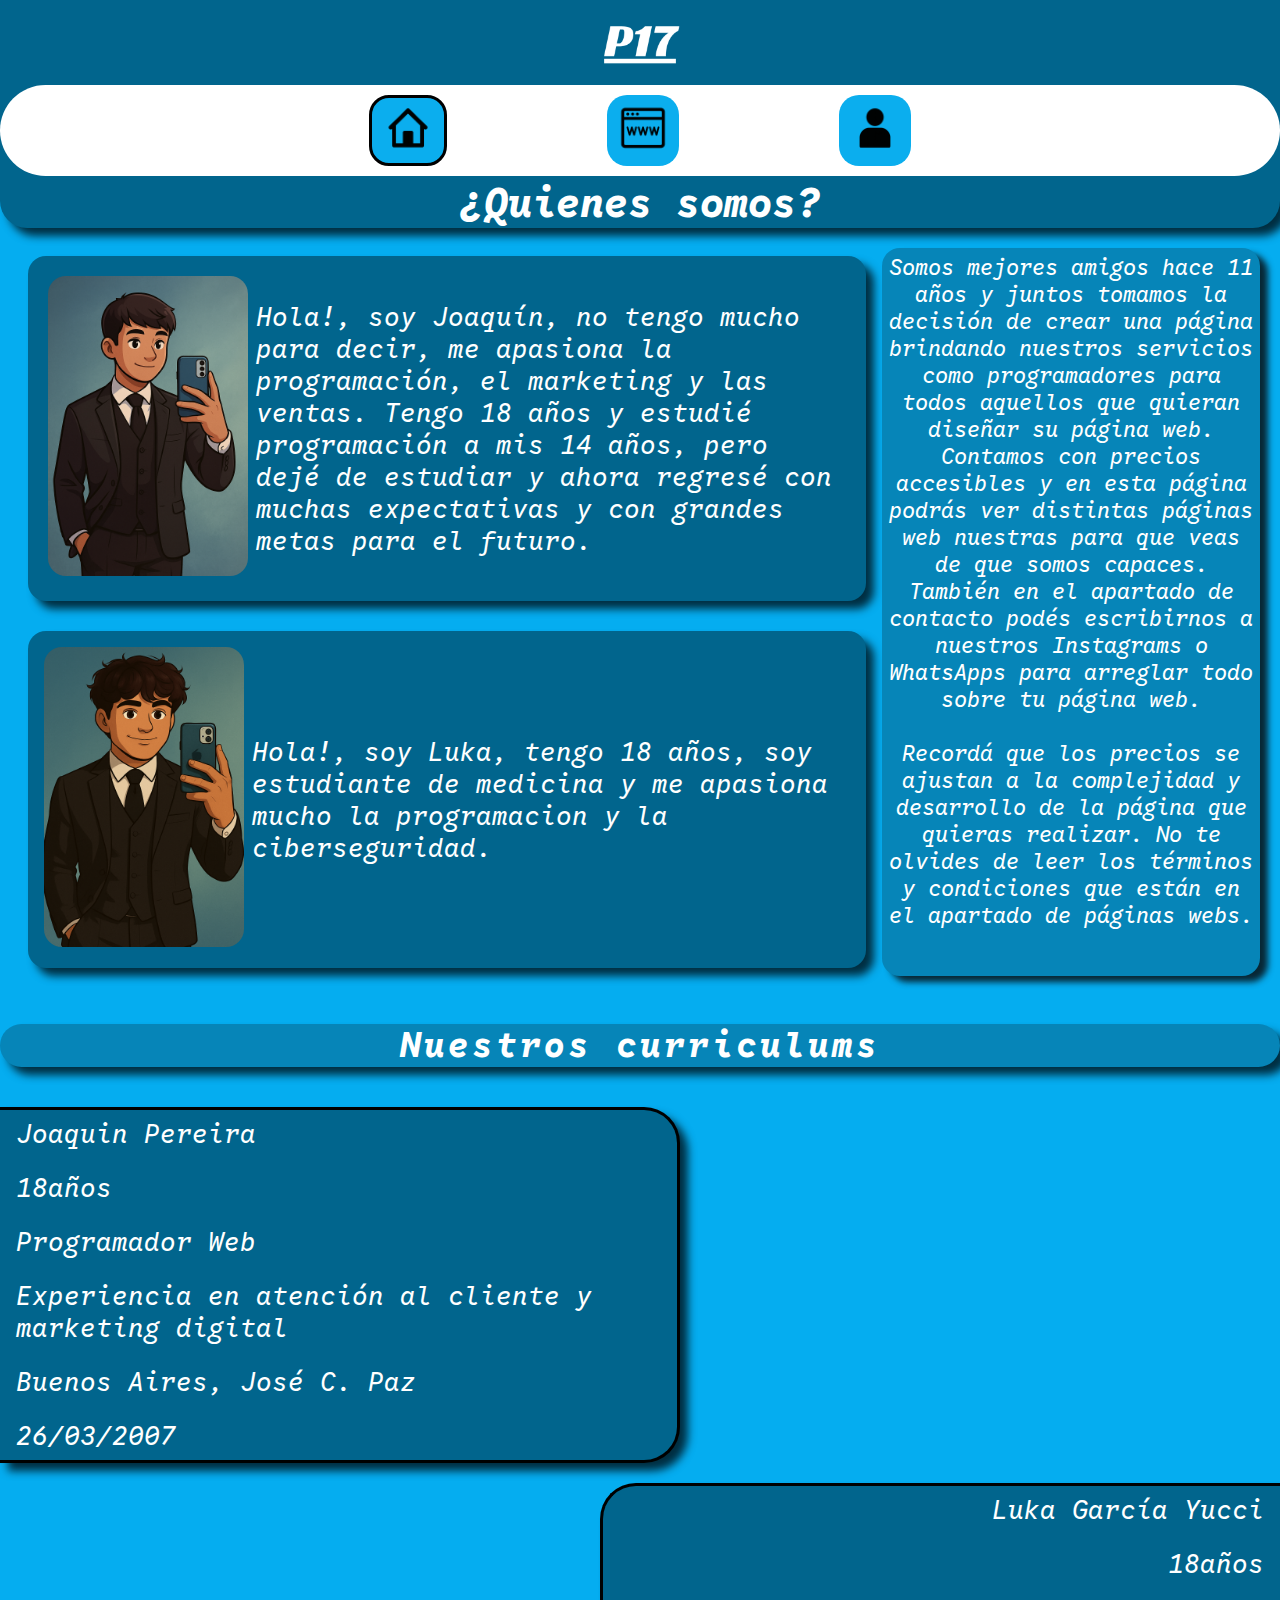
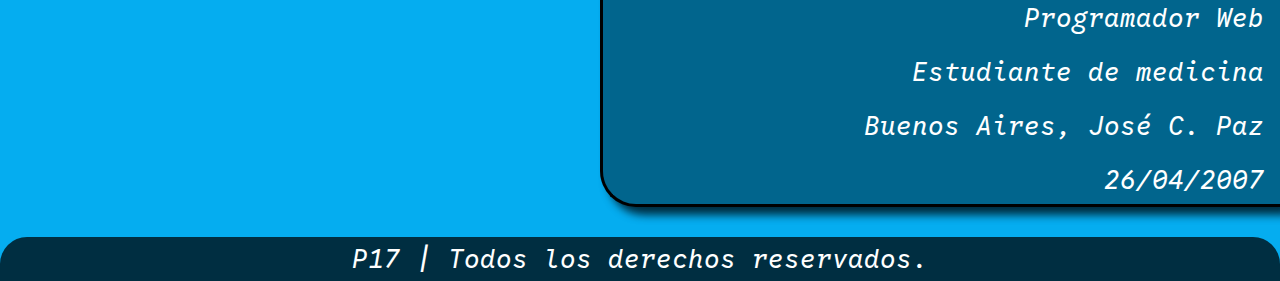
<file: index.html>
<!DOCTYPE html>
<html lang="en">

<head>
    <meta charset="UTF-8">
    <meta name="viewport" content="width=device-width, initial-scale=1.0">
    <title>P17| Inicio</title>
    <link rel="stylesheet" href="index.css">
    <link rel="preconnect" href="https://fonts.googleapis.com">
    <link rel="preconnect" href="https://fonts.gstatic.com" crossorigin>
    <link
        href="https://fonts.googleapis.com/css2?family=Google+Sans+Code:ital,wght@0,300..800;1,300..800&family=Rubik+Dirt&display=swap"
        rel="stylesheet">
    <link rel="icon" type="jpeg/png" href="media/p17blanco.png">
</head>

<body>
    <header>
        <img src="media/p17blanco.png" alt="">
        <Nav>
            <Ul>
                <li id="inicio"><a href=""><img src="media/inicio.png" alt=""></a></a></li>
                <li><a href="paginas.html"><img src="media/web.png" alt=""></a></li>
                <li><a href="Contacto.html"><img src="media/contacto.png" alt=""></a></li>
            </Ul>
        </Nav>
        <div>
            <h1>
                ¿Quienes somos?
            </h1>
        </div>
    </header>
    <Main>
        <section class="caja_index">
            <div class="index_1">
                <div class="index_01">
                    <div><img src="media/pipi.png" alt="Foto animada de Joaquín"></div>
                    Hola!, soy Joaquín, no tengo mucho para decir, me apasiona la programación, el marketing y las
                    ventas. Tengo 18 años y estudié programación a mis 14 años, pero dejé de estudiar y ahora
                    regresé con muchas expectativas y con grandes metas para el futuro.
                </div>
                <div class="index_02">
                    <div><img src="media/luka.png" alt="Foto de Luka"></div>
                    Hola!, soy Luka, tengo 18 años, soy estudiante de medicina y me apasiona mucho la programacion y la
                    ciberseguridad.
                </div>
            </div>
            <div class="index_2">Somos mejores amigos hace 11 años y juntos tomamos la decisión de crear una página
                brindando nuestros servicios como programadores
                para todos aquellos que quieran diseñar su página web. Contamos con precios accesibles y en esta página
                podrás ver distintas páginas web nuestras para que veas de que somos capaces. También en el apartado de
                contacto podés escribirnos a nuestros Instagrams o WhatsApps para arreglar todo sobre tu página web.
                <br><br>
                Recordá que los precios se ajustan a la complejidad y desarrollo de la página que quieras realizar. No
                te olvides de leer los términos y condiciones que están en el apartado de páginas webs.
            </div>
        </section>
        <h2 id="nuestroscv">
            Nuestros curriculums
        </h2>
        <section class="cv">

            <div class="cv1">
                <ul>
                    <li>Joaquin Pereira</li><br>
                    <li>18años</li><br>
                    <li>Programador Web</li><br>
                    <li>Experiencia en atención al cliente y marketing digital</li><br>
                    <li>Buenos Aires, José C. Paz</li><br>
                    <li>26/03/2007</li>
                </ul>
            </div>
            <div class="cv2">
                <ul>
                    <li>Luka García Yucci</li><br>
                    <li>18años</li><br>
                    <li>Programador Web</li><br>
                    <li>Estudiante de medicina</li><br>
                    <li>Buenos Aires, José C. Paz</li><br>
                    <li>26/04/2007</li>
                </ul>
            </div>
        </section>

    </Main>
    <Footer>
        <div>
            P17 | Todos los derechos reservados.
        </div>
    </Footer>
</body>

</html>
</file>
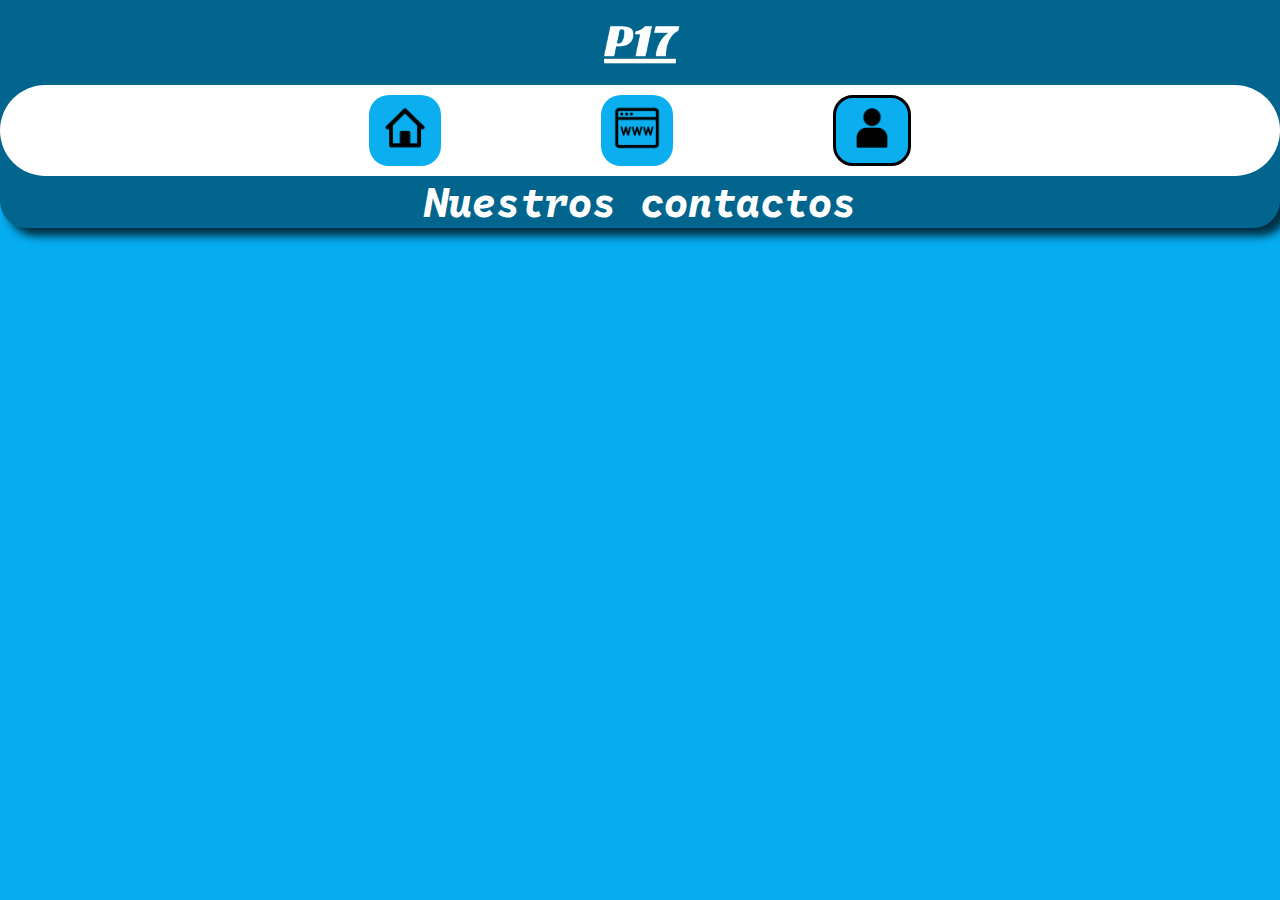
<file: contacto.html>
<!DOCTYPE html>
<html lang="en">

<head>
    <meta charset="UTF-8">
    <meta name="viewport" content="width=device-width, initial-scale=1.0">
    <title>P17| Inicio</title>
    <link rel="stylesheet" href="index.css">
    <link rel="preconnect" href="https://fonts.googleapis.com">
    <link rel="preconnect" href="https://fonts.gstatic.com" crossorigin>
    <link
        href="https://fonts.googleapis.com/css2?family=Google+Sans+Code:ital,wght@0,300..800;1,300..800&family=Rubik+Dirt&display=swap"
        rel="stylesheet">
    <link rel="icon" type="jpeg/png" href="media/p17blanco.png">
</head>

<body>
    <header>
        <img src="media/p17blanco.png" alt="">
        <Nav>
            <Ul>
                <li><a href="index.html"><img src="media/inicio.png" alt=""></a></li>
                <li><a href="paginas.html"><img src="media/web.png" alt=""></a></li>
                <li id="contacto"><a href=""><img src="media/contacto.png" alt=""></a></li>
            </Ul>
        </Nav>
        <div>
            <H1>
                Nuestros contactos
            </H1>
        </div>
    </header>
    <Main>

    </Main>
    <Footer>

    </Footer>
</body>

</html>
</file>
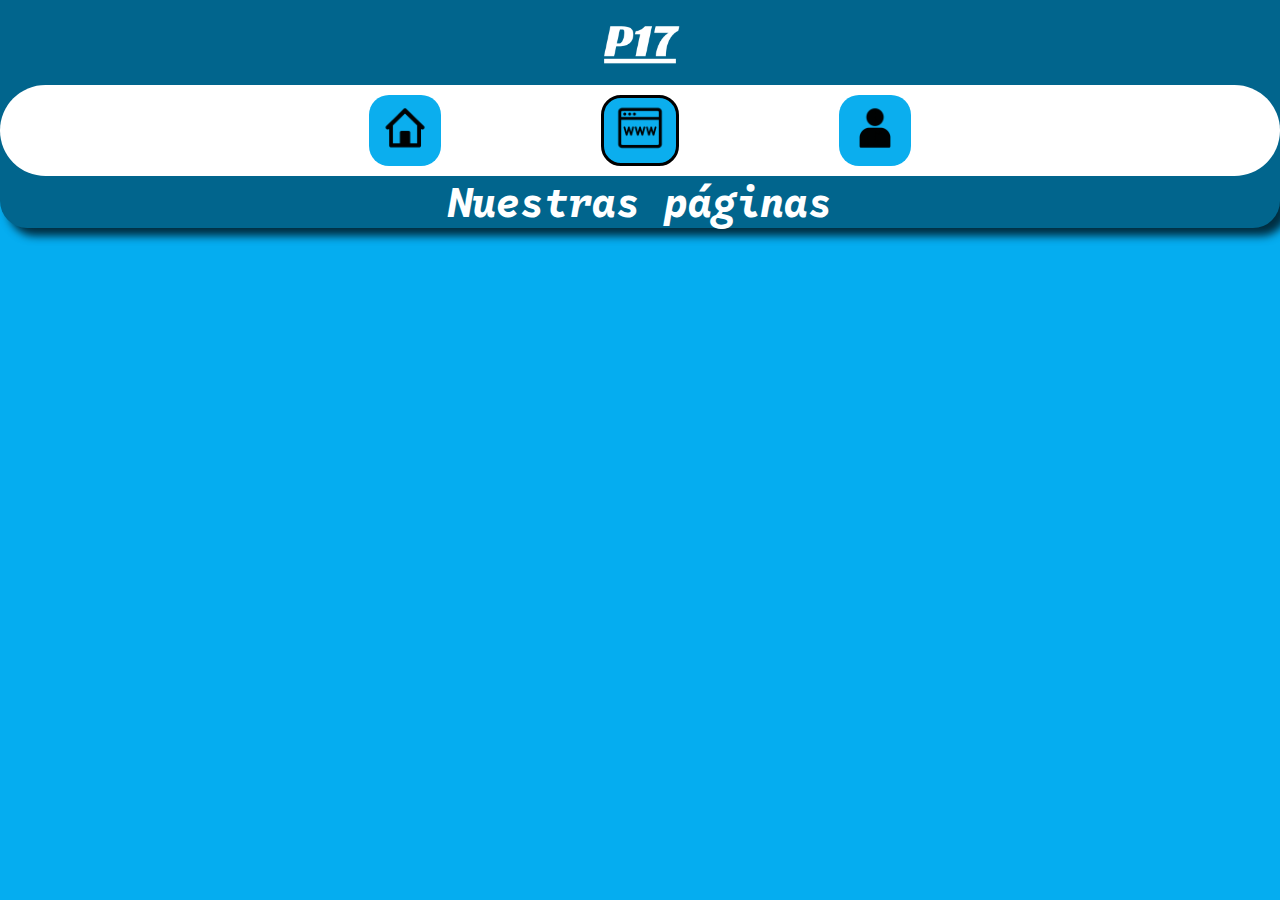
<file: paginas.html>
<!DOCTYPE html>
<html lang="en">

<head>
    <meta charset="UTF-8">
    <meta name="viewport" content="width=device-width, initial-scale=1.0">
    <title>P17| Inicio</title>
    <link rel="stylesheet" href="index.css">
    <link rel="preconnect" href="https://fonts.googleapis.com">
    <link rel="preconnect" href="https://fonts.gstatic.com" crossorigin>
    <link
        href="https://fonts.googleapis.com/css2?family=Google+Sans+Code:ital,wght@0,300..800;1,300..800&family=Rubik+Dirt&display=swap"
        rel="stylesheet">
    <link rel="icon" type="jpeg/png" href="media/p17blanco.png">
</head>

<body>
    <header>

        <img src="media/p17blanco.png" alt="">

        <Nav>
            <Ul>
                <li><a href="index.html"><img src="media/inicio.png" alt=""></a></li>
                <li id="paginas"><a href=""><img src="media/web.png" alt=""></a></li>
                <li><a href="contacto.html"><img src="media/contacto.png" alt=""></a></li>
            </Ul>
        </Nav>
        <div>
            <h1>
                Nuestras páginas
            </h1>
        </div>
    </header>
    <Main>

    </Main>
    <Footer>

    </Footer>
</body>

</html>
</file>
<file: index.css>
* {
    margin: 0px;
    padding: 0px;
    color: #ffffff;
    font-size: 18px;
    font-family: "Google Sans Code", monospace;
    font-style: italic;
}

body {
    background-color: #05adf0;
}

header {
    background-color: #01658d;
    text-align: center;
    border-bottom-left-radius: 3vh;
    border-bottom-right-radius: 3vh;
    transition: 1s;
    box-shadow: 8px 8px 8px #002e41;
}

header img {
    width: 30px;

}

nav ul {
    display: flex;
    justify-content: center;
    list-style: none;
    background-color: #ffffff;
    border-radius: 10vh;
    padding: 3px;
    gap: 40px;


}

nav li {
    background-color: #0baeee;
    border-radius: 20px;
    align-content: center;
    transition: 0.3s;
}

nav a {
    margin: 2px;
    padding: 4px;
}

nav li:hover {
    transform: scale(1.03);
}

#inicio {
    border-style: solid;
    border-color: black;
}

#paginas {
    border-style: solid;
    border-color: black;
}

#contacto {
    border-style: solid;
    border-color: black;
}

h1 {
    font-size: 26px;
    margin: 2px;
}

.caja_index {

    margin: 12px;
    border-radius: 16px;
    padding: 8px;
    display: flex;
    flex-wrap: wrap;
    gap: 8px;
}




.index_01 {
    background-color: #01658d;
    box-shadow: 8px 8px 8px #002e41;
    border-radius: 2vh;
    padding: 20px;
    margin: 4px;
    display: flex;
    flex-direction: column;
    gap: 8px;
    align-items: center;
    text-align: center;
    transition: 1.1s;
    margin: 8px;
}

.index_01:hover {
    border-style: solid;
    border-color: black;

    transform: scale(1.03);
}



.index_01 img {
    width: 100px;
    height: auto;
    border-radius: 2vh;
}


.index_02 {
    display: flex;
    flex-direction: column;
    background-color: #01658d;
    border-radius: 2vh;
    padding: 16px;
    gap: 8px;
    box-shadow: 8px 8px 8px #002e41;
    align-items: center;
    text-align: center;
    transition: 1.1s;
    margin: 8px;
    margin-top: 16px;
}

.index_02 img {
    border-radius: 2vh;
    width: 100px;
    height: auto;

}

.index_02:hover {
    border-style: solid;
    border-color: black;
    transform: scale(1.03);
}

.index_2 {
    background-color: #0685b8;
    padding: 8px;
    border-radius: 2vh;
    text-align: center;
    padding: 8px;
    box-shadow: 8px 6px 6px #082735;
}



#nuestroscv {
    background-color: #0685b8;
    text-align: center;
    align-items: center;
    box-shadow: 8px 8px 8px #002e41;
    letter-spacing: 4px;
    font-size: 20px;
    border-radius: 3vh;
    margin-bottom: 20px;
}

.cv {
    display: flex;
    flex-direction: column;
}



.cv1 {

    text-align: start;
    align-items: center;
    background-color: #01658d;
    box-shadow: 8px 8px 8px #002e41;
    padding: 8px;
    margin-right: 16px;
    border-top-right-radius: 4vh;
    border-bottom-right-radius: 4vh;
    border: solid black;
    border-left: none;
    transition: 1s;
}

.cv1:hover {
    transform: scale(1.01)
}

.cv1 li {
    list-style: none;
    font-size: 14px;
}

.cv2 {
    text-align: end;
    align-items: center;
    background-color: #01658d;
    box-shadow: 8px 8px 8px #002e41;
    padding: 8px;
    margin-left: 16px;
    margin-top: 20px;
    border-top-left-radius: 4vh;
    border-bottom-left-radius: 4vh;
    border: solid black;
    border-right: none;
    transition: 1s;
}

.cv2:hover {
    transform: scale(1.01)
}

.cv2 li {
    list-style: none;
    font-size: 14px;

}



footer {
    background-color: #002e41;
    border-top-left-radius: 3vh;
    border-top-right-radius: 3vh;
    margin-top: 20px;
    display: flex;
    justify-content: center;

}

footer div {
    text-align: center;
    padding: 6px;
    font-size: 14px;
}

@media(min-width:600px) {
    header img {
        width: 80px;
    }

    nav ul {
        gap: 160px;
        padding: 10px;
    }

    nav img {
        width: 60px;
    }

    h1 {
        font-size: 40px;
    }



    .index_2 {
        font-size: 26px;
        margin-top: 10px;
        padding: 20px;

    }

    .index_01 {
        flex-direction: row;
        text-align: start;
        font-size: 26px;

    }

    .index_02 {
        flex-direction: row;
        text-align: start;
        font-size: 26px;
        margin-top: 30px;

    }

    #nuestroscv {
        margin-bottom: 40px;
        margin-top: 40px;
        font-size: 34px;
    }

    .cv1 {
        margin-right: 160px;
    }

    .cv1 li {
        font-size: 26px;
        margin-left: 8px;
    }

    .cv2 {
        margin-left: 180px;
    }

    .cv2 li {
        font-size: 26px;
        margin-right: 8px;
    }

    footer {
        margin-top: 30px;
    }

    footer div {
        font-size: 26px;
    }


}

@media(min-width:1100px) {
    .caja_index {
        flex-wrap: nowrap;
    }

    .index_1 {
        width: 70%;
    }

    .index_1 img {
        width: 200px;
        height: auto;
    }

    .index_01 {
        flex-direction: row;
        text-align: start;
    }

    .index_02 {
        flex-direction: row;
        text-align: start;
    }

    .index_2 {
        width: 30%;
        margin-top: 0px;
        font-size: 22px;
        padding: 6px;
    }

    .cv1 {
        margin-right: 600px;
    }




    .cv2 {
        margin-left: 600px;
    }


}
</file>
